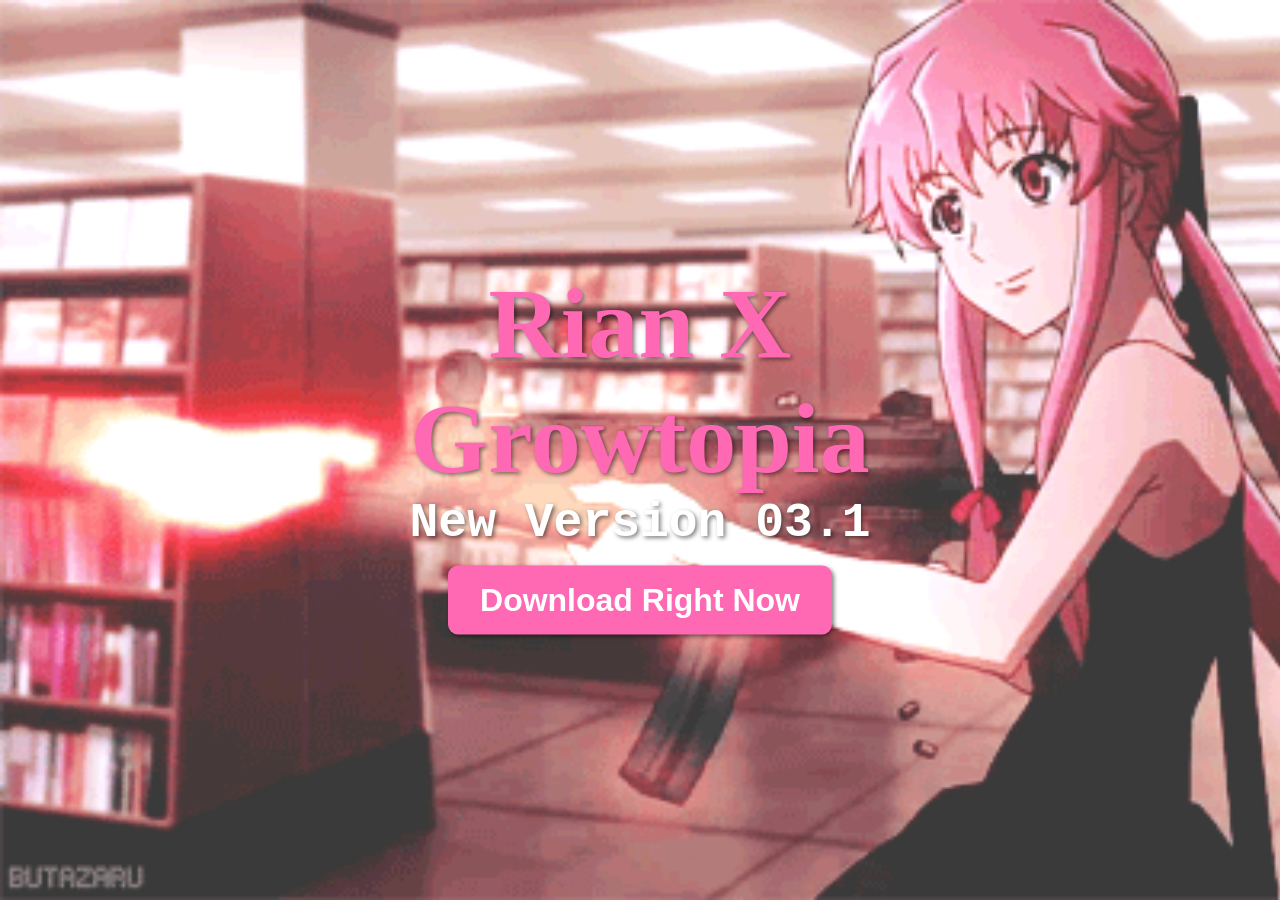
<file: html.html>
<!DOCTYPE html>
<html lang="en">
<head>
  <meta charset="UTF-8">
  <title>AWOWKAOWKAOKWDOAK</title>
  <link rel="stylesheet" href="isi/style.css">
</head>
<body>
  <div class="bg"></div>
  <div class="container">
    <h1>Rian X Growtopia</h1>
    <h2>New Version 03.1</h2>
    <button class="download-btn" onclick="download()">Download Right Now</button>
    <div class="loading">
      <div class="loading-bar"></div>
      <div class="loading-bar"></div>
      <div class="loading-bar"></div>
      <div class="loading-bar"></div>
      <div class="loading-bar"></div>
    </div>
    <div class="tapi-boong"></div>
  </div>
  <script src="isi/script.js"></script>
</body>
</html>
</file>
<file: isi/style.css>
* {
  margin: 0;
  padding: 0;
  box-sizing: border-box;
}

.bg {
  position: fixed;
  top: 0;
  left: 0;
  width: 100%;
  height: 100%;
  background-image: url("background.gif");
  background-size: cover;
  z-index: -1;
}


@keyframes slide {
  0% {
    transform: translateX(0);
  }
  100% {
    transform: translateX(-1000px);
  }
}

.container {
  position: absolute;
  top: 50%;
  left: 50%;
  transform: translate(-50%, -50%);
  text-align: center;
  z-index: 1;
}

h1 {
font-family: 'Pacifico', cursive;
font-size: 100px;
letter-spacing: 0px;
word-spacing: 0px;
color: #ff69b4;
font-weight: bold;
text-decoration: none;
font-style: normal;
font-variant: normal;
text-transform: capitalize;
text-shadow: 2px 2px 4px rgba(0, 0, 0, 0.5);
}

h2 {
  font-family: Courier;
  font-size: 3rem;
  margin-bottom: 1rem;
  color: #fff;
  text-shadow: 2px 2px 4px rgba(0, 0, 0, 0.5);
}

.download-btn {
  display: inline-block;
  padding: 1rem 2rem;
  font-size: 2rem;
  font-weight: bold;
  color: #fff;
  background-color: #ff69b4;
  border: none;
  border-radius: 10px;
  box-shadow: 2px 2px 4px rgba(0, 0, 0, 0.5);
  cursor: pointer;
  transition: all 0.3s ease-in-out;
}

.download-btn:hover {
  transform: scale(1.1);
  background-color: #ff69b4;
}

.loading {
  display: none;
  margin-top: 2rem;
  text-align: center;
}

.loading-bar {
  display: inline-block;
  margin: 0 1rem;
  width: 1rem;
  height: 3rem;
  background-color: #ff69b4;
  animation: loading 1s infinite;
}

@keyframes loading {
  0% {
    height: 0;
  }
  50% {
    height: 3rem;
  }
  100% {
    height: 0;
  }
</file>
